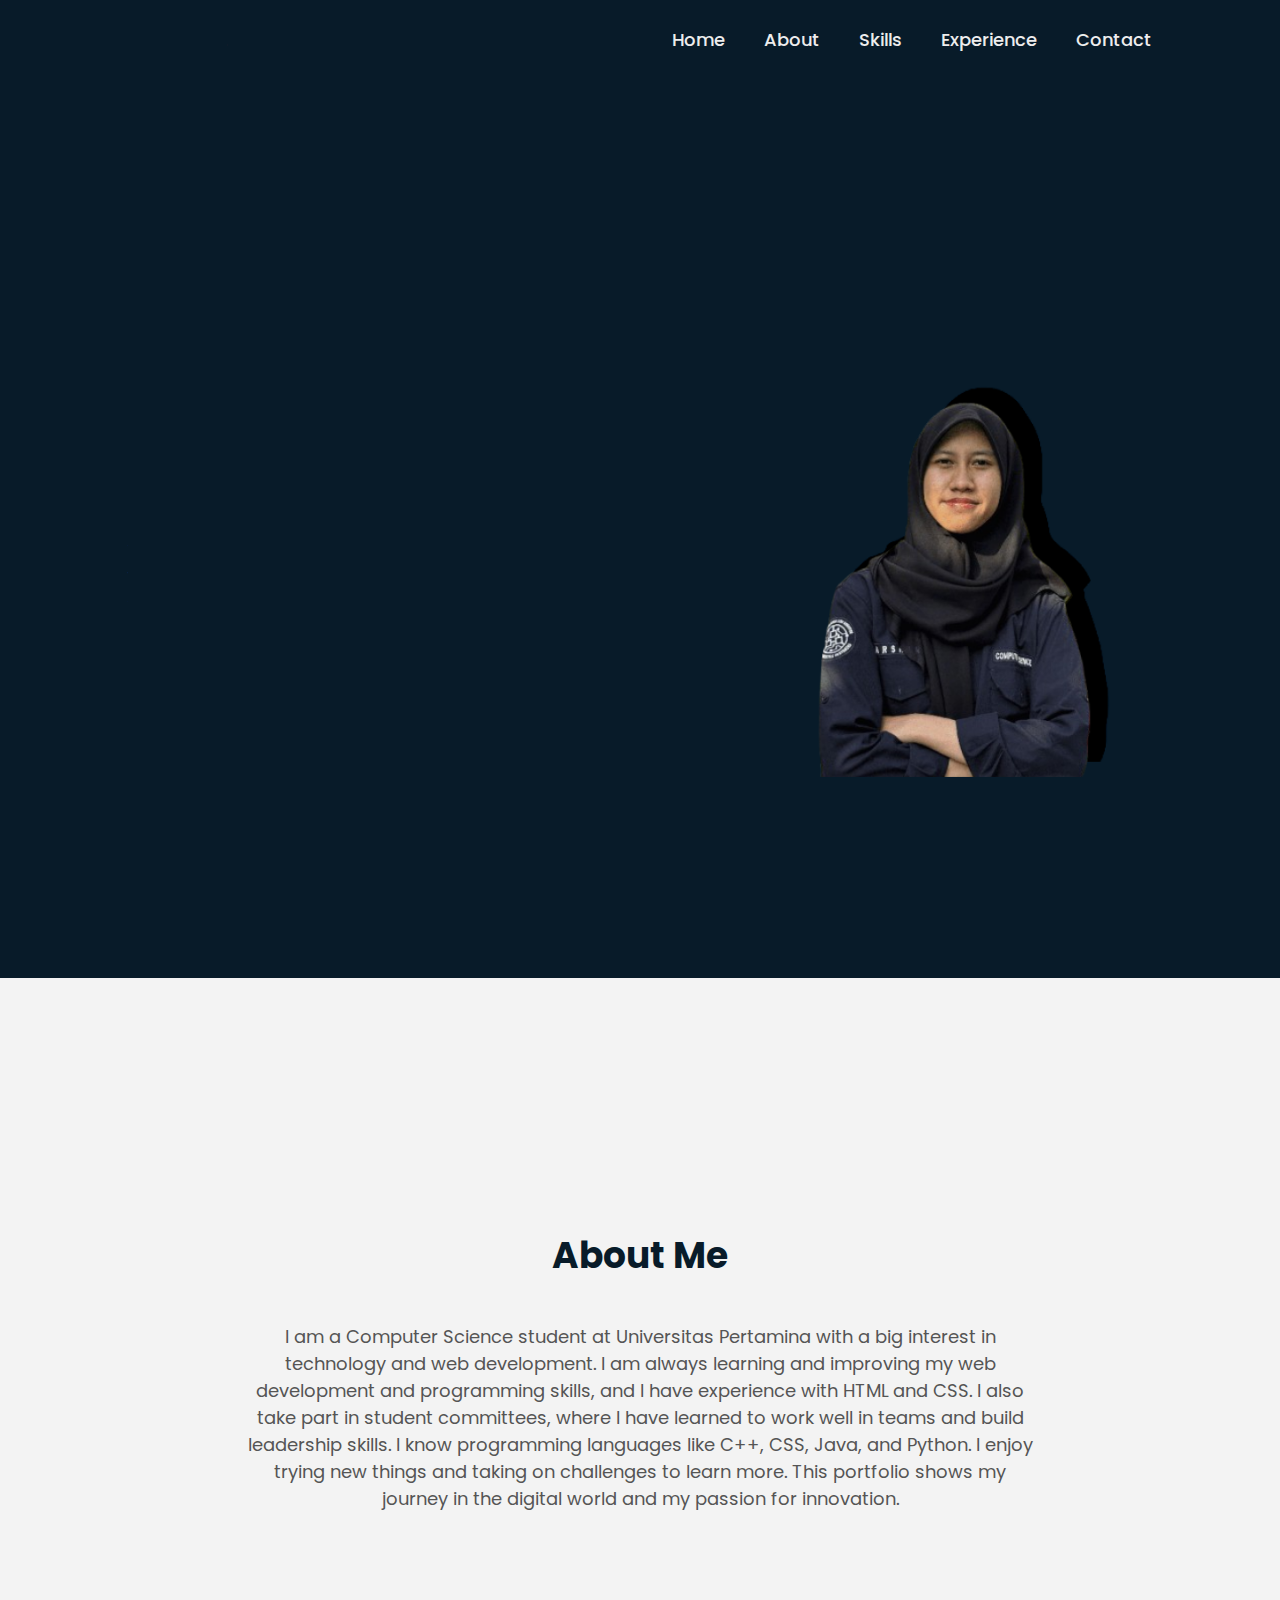
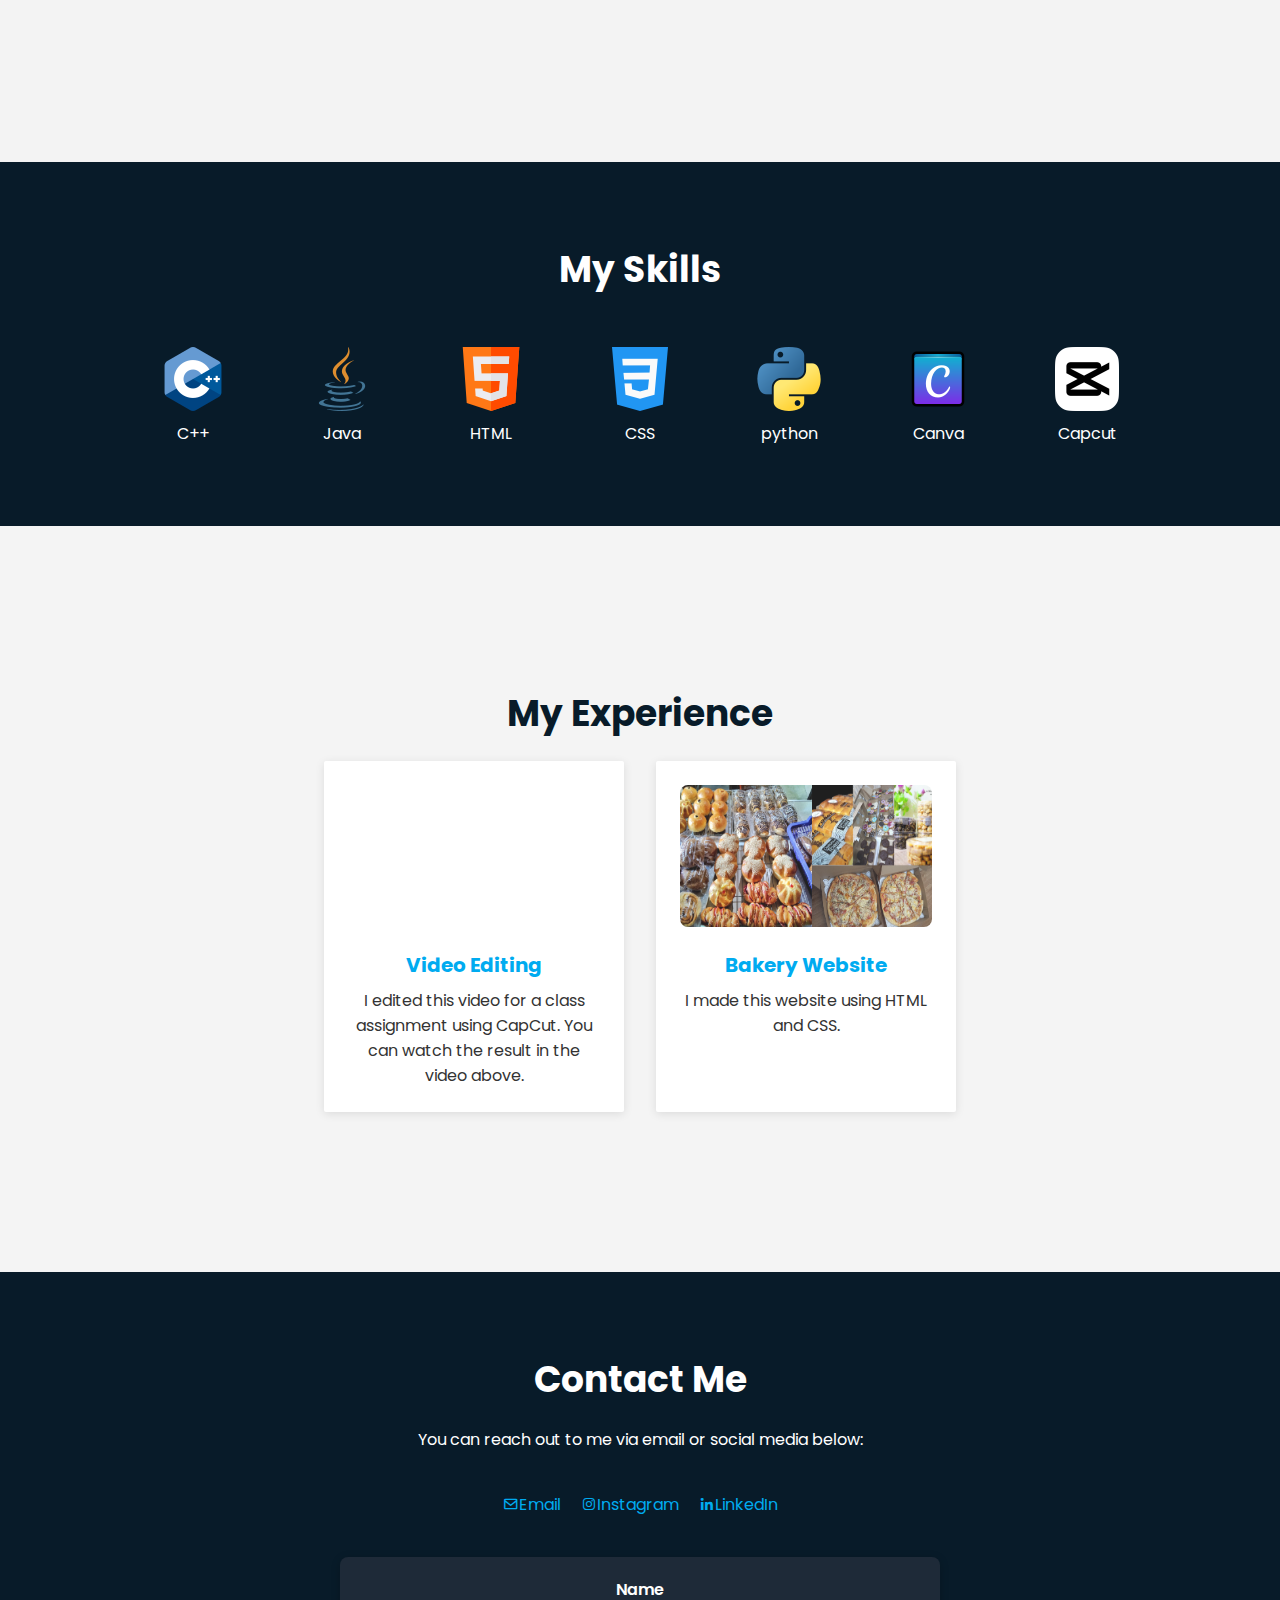
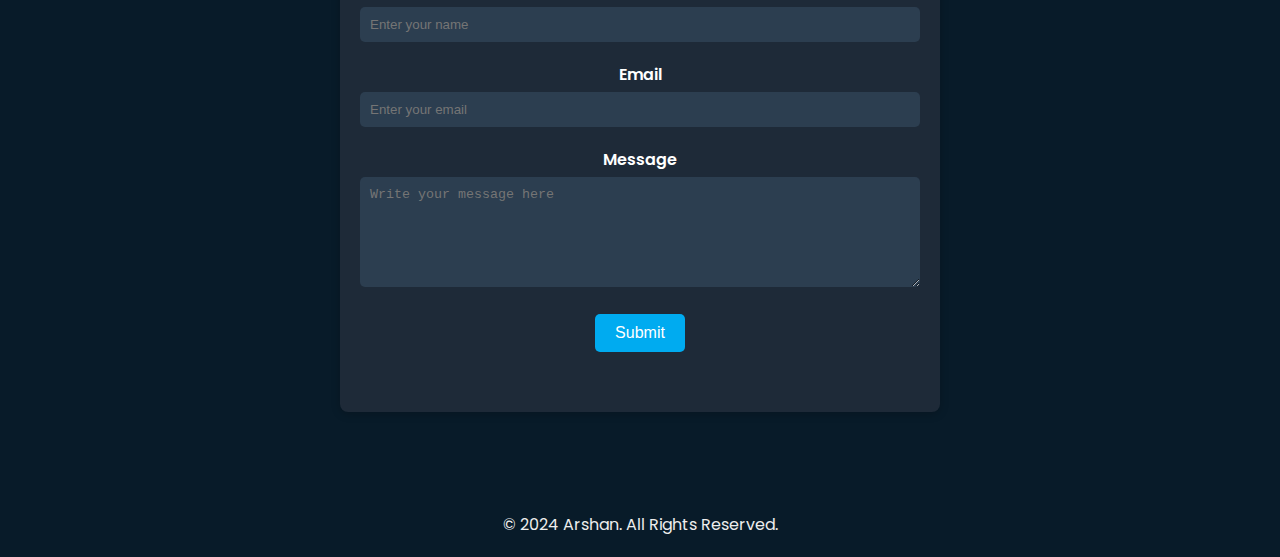
<file: index.html>
<!DOCTYPE html> 
<html> 
    <head>    
        <meta charset="UTF-8">
        <meta http-equiv="X-UA-Compatible" content="IE-edge">
        <meta name="viewport" content="width=device-width, initial-scale=1.0">
        <meta name="decription" content="Portofolio arshandagn">
        <title> Portofolio arshandagn</title>
        <link rel="stylesheet" href="style.css">
        <link href='https://unpkg.com/boxicons@2.1.4/css/boxicons.min.css' rel='stylesheet'>
    </head> 
    <body>
        <header class="header">
            <a href="#" class="logo">Arshan.</a>

            <nav class="navbar">
                <a href="#home">Home</a>
                <a href="#about">About</a>
                <a href="#skills">Skills</a>
                <a href="#experience">Experience</a>
                <a href="#contact">Contact</a>
            </nav>
        </header>
    
        <section id="home" class="home">
            <div class="home-content">
                <h1>HI, I'm Arshan</h1>
                <h3>Web Developer</h3>
                <p>Welcome to my portfolio! I love building websites and learning new things in technology. Here, you can see my work and the projects I've created. Let's connect and work together!</p>
            </div>
    
            <div class="home-sci">
                <a href="mailto:arshandagn06@gmail.com"><i class='bx bx-envelope'></i></a>
                <a href="https://www.instagram.com/arshndasvnch"><i class='bx bxl-instagram'></i></a>
                <a href="https://www.linkedin.com/in/arshandagn"><i class='bx bxl-linkedin'></i></a>
            
            <span class="home-imgHover"></span>
        </section>

        <section id="about" class="about">
            <h2>About Me</h2>
            <p> I am a Computer Science student at Universitas Pertamina with a big interest in technology and web development. I am always learning and improving my web development and programming skills, and I have experience with HTML and CSS. I also take part in student committees, where I have learned to work well in teams and build leadership skills. I know programming languages like C++, CSS, Java, and Python. I enjoy trying new things and taking on challenges to learn more. This portfolio shows my journey in the digital world and my passion for innovation.</p>
            
        </section>
    
    
        <section id="skills" class="skills">
            <h2>My Skills</h2>
            <div class="skills-grid">
                <div class="skill-item"><img src="c-.png" alt="c++"><p>C++</p></div>
                <div class="skill-item"><img src="java.png" alt="java"><p>Java</p></div>
                <div class="skill-item"><img src="html.png" alt="html"><p>HTML</p></div>
                <div class="skill-item"><img src="css-3.png" alt="css"><p>CSS</p></div>
                <div class="skill-item"><img src="python.png" alt="css"><p>python</p></div>
                <div class="skill-item"><img src="canva.png" alt="canva"><p>Canva</p></div>
                <div class="skill-item"><img src="capcut.png" alt="capcut"><p>Capcut</p></div>
            </div>
        </section>
    
      
        <section id="experience" class="experience">
            <h2>My Experience</h2>
            <div class="experience-gallery">
                <div class="experience-item">
                    <iframe width="560" height="315" src="https://www.youtube.com/embed/tfikt73qMdQ?si=6OoJYhRRtqETLVEk" frameborder="0" allowfullscreen></iframe>
                    <h3>Video Editing</h3>
                    <p>I edited this video for a class assignment using CapCut. You can watch the result in the video above.</p>
                </div>
                <div class="experience-item">
                    <a href="https://github.com/ArshandaGN/Praktikum-Pemweb.git"><img src="machero.png" alt="Website Toko Roti"/> </a>
                    <h3>Bakery Website</h3> 
                    <p>I made this website using HTML and CSS.</p>
                </div>
            </div>
        </section>
    
        <section id="contact" class="contact">
            <div class="container">
                <h2>Contact Me</h2>
                <p>You can reach out to me via email or social media below:</p>
                <div class="contact-grid">
                    <div class="contact-info">
                        <a href="mailto:arshandagn06@gmail.com"><i class='bx bx-envelope'></i> Email</a>
                        <a href="https://www.instagram.com/arshndasvnch"><i class='bx bxl-instagram'></i> Instagram</a>
                        <a href="https://www.linkedin.com/in/arshandagn"><i class='bx bxl-linkedin'></i> LinkedIn</a>
                    </div>
                    <div class="contact-form">
                        <form id="contactForm">
                            <div class="form-group">
                                <label for="name">Name</label>
                                <input type="text" id="name" name="name" required placeholder="Enter your name">
                            </div>
                            <div class="form-group">
                                <label for="email">Email</label>
                                <input type="email" id="email" name="email" required placeholder="Enter your email">
                            </div>
                            <div class="form-group">
                                <label for="description">Message</label>
                                <textarea id="description" rows="6" name="description" required placeholder="Write your message here"></textarea>
                            </div>
                            <button type="button" onclick="submitForm()">Submit</button>
                            <p id="error-message"></p>
                        </form>
                    </div>
                </div>
            </div>
        </section>
        <script src="script.js"></script>

        <footer class="footer">
            <p>&copy; 2024 Arshan. All Rights Reserved.</p>
        </footer>

    </body> 
</html>
</file>
<file: style.css>
@import url('https://fonts.googleapis.com/css2?family=Poppins:wght@300;400;500;600;700;800;900&display=swap');

*{
    margin: 0;
    padding: 0;
    box-sizing: border-box;
}

body {
    font-family: 'Poppins', sans-serif;
    color: #ededed;
    width: 100%;
    overflow-x: hidden;
    
}

.header {
    position: sticky;
    top: 0;
    left: 0;
    width: 100%;
    padding: 20px 10%;
    background:#081b29;
    display: flex;
    justify-content: space-between;
    align-items: center;
    z-index: 100;
}

.logo {
    position: relative;
    font-size: 25px;
    color: #ededed;
    text-decoration: none;
    font-weight: 600;
}

.logo::before {
    content: '';
    position: absolute;
    top: 0;
    right: 0;
    width: 100%;
    height: 100%;
    background: #081b29;
    animation: showRight 1s ease forwards;
    animation-delay: .4s;
}

.navbar {
    flex-direction: row;
    transition: max-height 0.3s ease-in-out;
}

.navbar a {
    font-size: 18px;
    color: #ededed;
    text-decoration: none;
    font-weight: 500;
    margin-left: 35px;
    transition: .3s;
}

.navbar a:hover, 
.navbar a.active {
    color: #00abf0;
}

.navbar.active {
    display: block;
    max-height: 300px; /* Adjust based on the number of items */
}

.home {
    height: 100vh;
    background: url('home.png') no-repeat;
    background-size: cover;
    background-position: center;
    display: flex;
    align-items: center;
    padding: 0 10%;
}

.home-content {
    max-width: 600px;
}

.home-content h1 {
    position: relative;
    font-size: 56px;
    font-weight: 700;
    line-height: 1.2;
}

.home-content h1::before {
    content: '';
    position: absolute;
    top: 0;
    right: 0;
    width: 100%;
    height: 100%;
    background: #081b29;
    animation: showRight 1s ease forwards;
    animation-delay: 1s;
}

.home-content h3 {
    position: relative;
    font-size: 32px;
    font-weight: 700;
    color: #00abf0
}

.home-content h3::before {
    content: '';
    position: absolute;
    top: 0;
    right: 0;
    width: 100%;
    height: 100%;
    background: #081b29;
    animation: showRight 1s ease forwards;
    animation-delay: 1.3s;
}

.home-content p {
    position: relative;
    font-size: 16px;
    margin: 20px 0 40px;
}

.home-content p::before {
    content: '';
    position: absolute;
    top: 0;
    right: 0;
    width: 100%;
    height: 100%;
    background: #081b29;
    animation: showRight 1s ease forwards;
    animation-delay: 1.6s;
}

.home-content .btn-box {
    position: relative;
    display: flex;
    justify-content: space-between;
    width: 345px;
    height: 50px;
}

.home-content .btn-box::before {
    content: '';
    position: absolute;
    top: 0;
    right: 0;
    width: 100%;
    height: 100%;
    background: #081b29;
    animation: showRight 1s ease forwards;
    animation-delay: 1.9s;
    z-index: 2;
}

.btn-box a{
    position: relative;
    display: inline-flex;
    justify-content: center;
    align-items: center;
    width: 200px;
    height: 100%;
    background: #00abf0;
    border: 2px solid #00abf0;
    border-radius: 8px;
    font-size: 19px;
    color : #081b29;
    text-decoration: none;
    font-weight: 600;
    letter-spacing: 1px;
    z-index: 1;
    overflow: hidden;
    transition: .5s;
}

.btn-box a:hover {
    color: #00abf0;
}

.btn-box a:nth-child(2) {
    background: transparent;
    color: #00abf0;
}

.btn-box a:nth-child(2):hover {
    color: #081b29;
}

.btn-box a:nth-child(2)::before{
    background: #00abf0;
}

.btn-box a::before {
    content: '';
    position: absolute;
    top: 0;
    left: 0;
    width: 0;
    height: 100%;
    background: #081b29;
    z-index: -1;
    transition: .5s;
}

.btn-box a:hover::before {
    width: 100%;
}

.home-sci {
    position: absolute;
    bottom: 40px;
    width: 170px;
    display: flex;
    justify-content:space-between;
}

.home-sci::before {
    content: '';
    position: absolute;
    top: 0;
    right: 0;
    width: 100%;
    height: 100%;
    background: #081b29;
    animation: showRight 1s ease forwards;
    animation-delay: 2.5s;
    z-index: 2;
}

.home-sci a{
    position: relative;
    display: inline-flex;
    justify-content: center;
    align-items: center;
    width: 40px;
    height: 40px;
    background: transparent;
    border: 2px solid #00abf0;
    border-radius: 50%;
    font-size: 20px;
    color: #00abf0;
    text-decoration: none;
    z-index: 1;
    overflow: hidden;
}

.home-sci a:hover {
    color: #081b29;
}

.home-sci a::before {
    content: '';
    position: absolute;
    top: 0;
    left: 0;
    width: 0;
    height: 100%;
    background: #00abf0;
    z-index: -1;
    transition: .5s;
    overflow: hidden;
}

.home-sci a:hover::before {
    width: 100%;
}

.home-imgHover {
    position: absolute;
    top: 0;
    right: 30px;
    width: 500px;
    height: 100%;
    background: transparent;
    transition: 3s;
    animation: manipActiveHover .1s forwards;
    animation-delay: 4s;
    pointer-events: none;
}

.home-imgHover:hover {
    background: #081b29;
    opacity: .8;
}


.home-imgHover::after {
    content: '';
    position: absolute;
    top: 0;
    right: 0;
    width: 130%;
    height: 100%;
    background: #081b29;
    animation: showRight 1s ease forwards;
    animation-delay: 3s;
    z-index: 100;
}

/* KEYFRAME ANIMATION  */
@keyframes showRight {
    100% {
        width: 0;
    }
}

@keyframes manipActiveHover {
    100% {
        pointer-events: auto;
    }
}

/* About Section */
.about {
    padding: 250px 10%;
    background-color: #f3f3f3;
    text-align: center;
    color: #081b29;
}

.about h2 {
    font-size: 36px;
    font-weight: 700;
    margin-bottom: 40px;
}

.about p {
    font-size: 18px;
    max-width: 800px;
    margin: 0 auto;
    color: #555;
}


.skills {
    background-color: #081b29;
    color: #fff;
    padding: 80px 10%;
    text-align: center;
}

.skills h2 {
    font-size: 36px;
    font-weight: 700;
    margin-bottom: 50px;
}

.skills img {
    width: 64px; 
    height: 64px; 
}

.skills-grid {
    display: grid;
    grid-template-columns: repeat(auto-fit, minmax(100px, 1fr));
    gap: 20px;
    justify-items: center;
    margin-top: 20px;
}

.skill-item {
    display: flex;
    flex-direction: column;
    align-items: center;
    gap: 10px;
    transition: transform 0.3s;
}

.skill-item:hover {
    transform: scale(1.1);
}

/* Experience Section */
.experience {
    padding: 10rem;
    text-align: center;
    background-color: #f4f4f4;
}

.experience h2 {
    color: #081b29;
    font-size: 36px;
    font-weight: 700;
    margin-bottom: 20px;
}

.experience h3 {
    color: #00abf0;
    font-size: 36px;
    font-weight: 700;
    margin-bottom: 20px;
}

.experience-gallery {
    display: flex;
    flex-wrap: wrap;
    justify-content: center;
    gap: 2rem;
}

.experience-item {
    background-color: #fff;
    border-radius: 2px;
    box-shadow: 0 2px 10px rgba(0, 0, 0, 0.1);
    padding: 1.5rem;
    transition: transform 0.3s ease, box-shadow 0.3s ease;
    width: 100%;
    max-width: 300px;
}

.experience-item:hover {
    transform: translateY(-10px);
    box-shadow: 0 4px 20px rgba(0, 0, 0, 0.2);
}

.experience-item iframe {
    width: 100%;
    height: auto;
    aspect-ratio: 16/9;
    border-radius: 8px;
    margin-bottom: 1rem;
}

.experience-item h3 {
    font-size: 1.25rem;
    margin-bottom: 0.5rem;
}

.experience-item p {
    font-size: 1rem;
    color: #333;
}

.experience-item img {
    width: 100%;
    height: auto;
    aspect-ratio: 16/9;
    border-radius: 8px;
    margin-bottom: 1rem;
}

/* Contact Section */
.contact {
    background-color: #081b29;
    color: #fff;
    padding: 80px 10%;
    text-align: center;
}

.contact h2 {
    font-size: 36px;
    margin-bottom: 20px;
}

.contact p {
    margin-bottom: 40px;
}

.contact-info {
    display: flex;
    justify-content: center;
    gap: 20px;
    margin-bottom: 40px;
}

.contact-info a {
    display: flex;
    align-items: center;
    color: #00abf0;
    text-decoration: none;
    transition: color 0.3s;
}

.contact-info a:hover {
    color: #fff;
}

.contact-form {
    max-width: 600px;
    margin: 0 auto;
    background-color: #1e2a38;
    padding: 20px;
    border-radius: 8px;
    box-shadow: 0 2px 10px rgba(0, 0, 0, 0.2);
}

.form-group {
    margin-bottom: 20px;
}

.form-group label {
    display: block;
    margin-bottom: 5px;
    font-weight: 600;
}

.form-group input,
.form-group textarea {
    width: 100%;
    padding: 10px;
    border: none;
    border-radius: 5px;
    background-color: #2c3e50;
    color: #fff;
    transition: background-color 0.3s;
}

.form-group input:focus,
.form-group textarea:focus {
    background-color: #34495e;
    outline: none;
}

button {
    padding: 10px 20px;
    border: none;
    border-radius: 5px;
    background-color: #00abf0;
    color: #fff;
    font-size: 16px;
    cursor: pointer;
    transition: background-color 0.3s;
}

button:hover {
    background-color: #0091c8;
}

#error-message {
    color: red;
    margin-top: 10px;
}

/* Footer */
.footer {
    padding: 20px;
    background-color: #081b29;
    text-align: center;
    color: #ededed;
}

.footer p {
    font-size: 16px;
}

/* Responsiveness */
@media (max-width: 760px) {
    .experience {
        padding: 2rem;
    }
    .experience-item {
        max-width: 100%; 
        padding: 1.5rem; 
    }
    .experience h2, .experience h3 {
        font-size: 28px; 
    }
}
</file>
